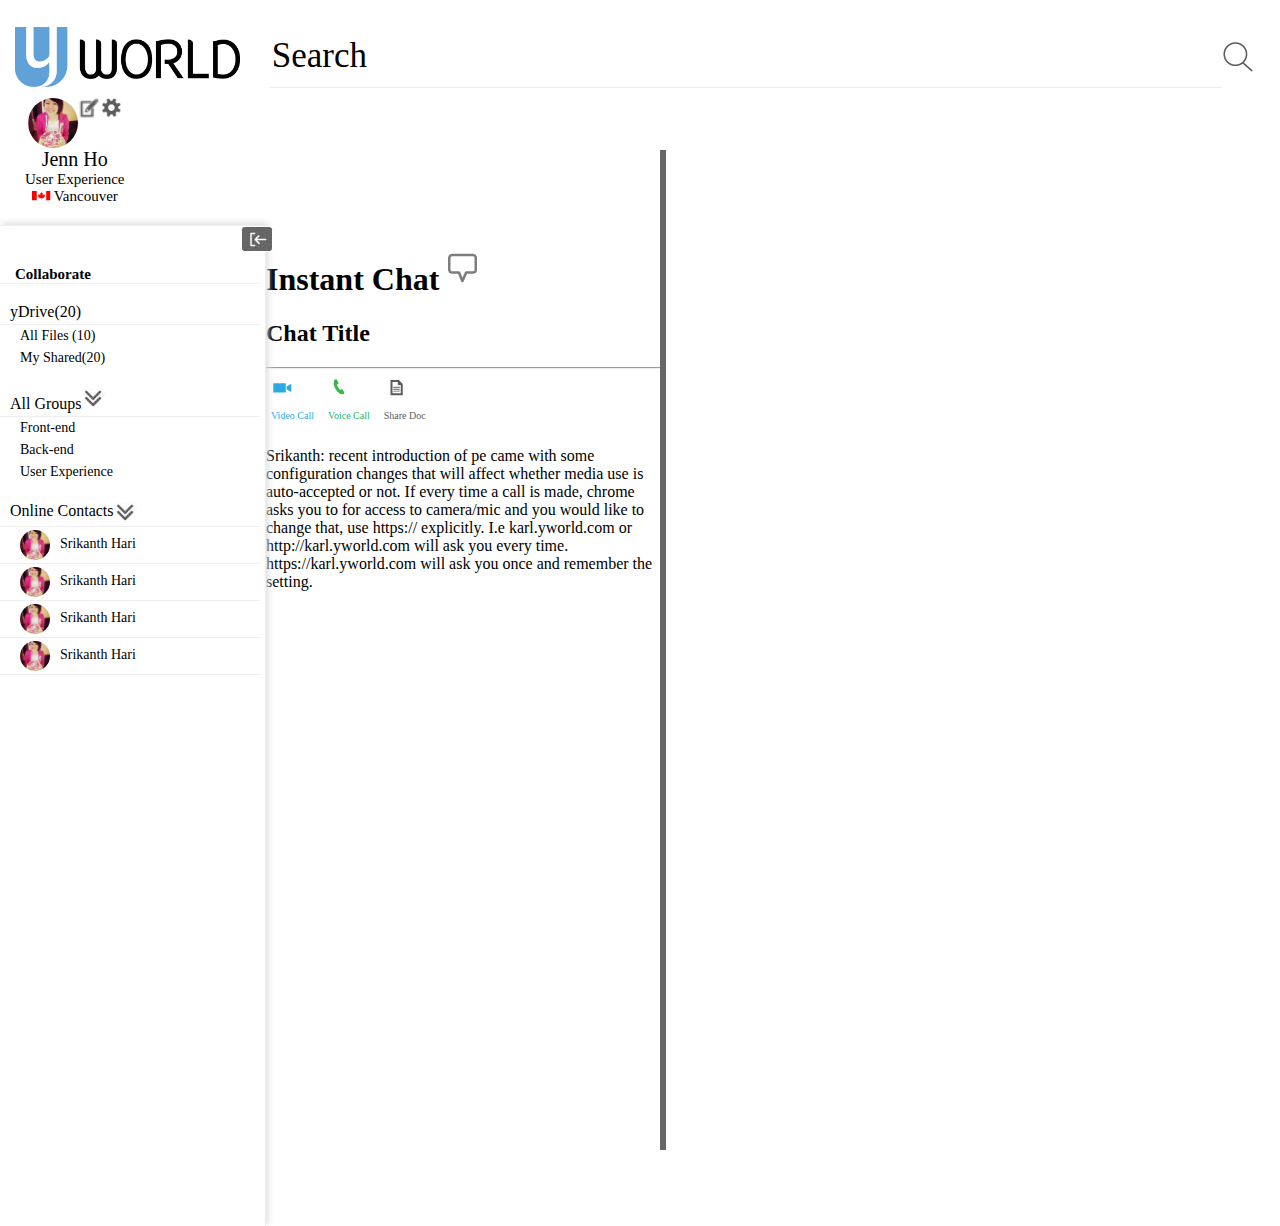
<file: index.html>
<!DOCTYPE html>
<html ng-app="vidao">

  <head>
    <meta charset="utf-8" />
    <title>Vidao</title>
    <link href="normalize.css" rel="stylesheet" />
    <link href="style.css" rel="stylesheet" />
    <link href="layout.css" rel="stylesheet" />
    <link href="style.css" rel="stylesheet" />
    <link href="layout.css" rel="stylesheet" />
    <script src="http://code.jquery.com/jquery-2.0.3.min.js" data-semver="2.0.3" data-require="jquery"></script>
    <script data-semver="1.2.13" src="http://code.angularjs.org/1.2.13/angular.js" data-require="angular.js@1.2.x"></script>
    <script src="app.js"></script>
    <script src="resizer.js"></script>
    <script src="vidao-win-state.js"></script>    
  </head>

<body ng-controller="MainCtrl">
 <div class="layout">
   <header>
        <img src="imgs/yWorld_logo.png" class="logo">
        <input type="text" value="Search"/><img src="imgs/icons/search-03.png">
        <div class="user">
            <div id="user-images">
              <img src="imgs/profile_img.png" class="profile_img">
              <img src="imgs/icons/edit-04.png" class="icon">
              <img src="imgs/icons/settings-05-05.png" class="icon">
            </div>
            <h1>Jenn Ho</h1>
            <h2>User Experience</h2>
            <h3><img src="imgs/icons/flag-02.png" class="flag">Vancouver</h3>
        </div>
   </header>
   <section class= "wrapper">
      <div id="side-bar">
          <img src="imgs/icons/hide-14.jpg" id="hide-icon">
          <h1>Collaborate</h1>
          <ul class="side-bar-ydrive">
            <li>yDrive(20)</li>
            <li>All Files (10)</li>
            <li>My Shared(20)</li>
          </ul>
          <ul class="side-bar-groups">
            <li>All Groups<img src="imgs/icons/double-arrow-12.jpg" id="double-arrow"></li>
            <li>Front-end</li>
            <li>Back-end</li>
            <li>User Experience</li>
          </ul>
          <ul class="side-bar-contacts">
            <li>Online Contacts<img src="imgs/icons/double-arrow-12.jpg" id="double-arrow"></li>
            <li><img src="imgs/profile_img.png" class="chat-img">Srikanth Hari</li>
            <li><img src="imgs/profile_img.png" class="chat-img">Srikanth Hari</li>
            <li><img src="imgs/profile_img.png" class="chat-img">Srikanth Hari</li>
            <li><img src="imgs/profile_img.png" class="chat-img">Srikanth Hari</li>
          </ul>
      </div>
      <div class="content">
           <section id="left-panel">        
                <h1>Instant Chat<img src="imgs/icons/instant-message-01.png"/></h1>
                <h2>Chat Title</h2>
                <hr class="chat-line"/>
                <div class= "vidao-container">
                    <div>
                        <div id="video-call" class="chat-actions">
                          <img src="imgs/icons/video-09.png">
                          <p>Video Call</p>
                        </div>
                        <div id="voice-call" class="chat-actions">
                          <img src="imgs/icons/call-10.png">
                          <p>Voice Call</p>
                        </div>
                        <div id="share-doc" class="chat-actions">
                            <img src="imgs/icons/doc-11.png">
                            <p>Share Doc</p>
                        </div>
                     <div windowed>
                        <p class='body'> Srikanth: recent introduction of pe                  
                                         came with some configuration changes that will affect whether media
                                         use is auto-accepted or not.
                                         If every time a call is made, chrome asks you to for access to
                                         camera/mic and you would like to change that, use https:// explicitly.
                                         I.e karl.yworld.com or http://karl.yworld.com will ask you every time.
                                         https://karl.yworld.com will ask you once and remember the setting.
                        </p>
                    </div>
                  </div>
              </div>
        </section>            
        <section class="main"> </section>
        </div>
      </section>
     <div id="sidebar-resizer" resizer="vertical" resizer-width="6" resizer-left="#left-panel" resizer-right="#main"></div>
 </div>
</body>
</html>
</file>
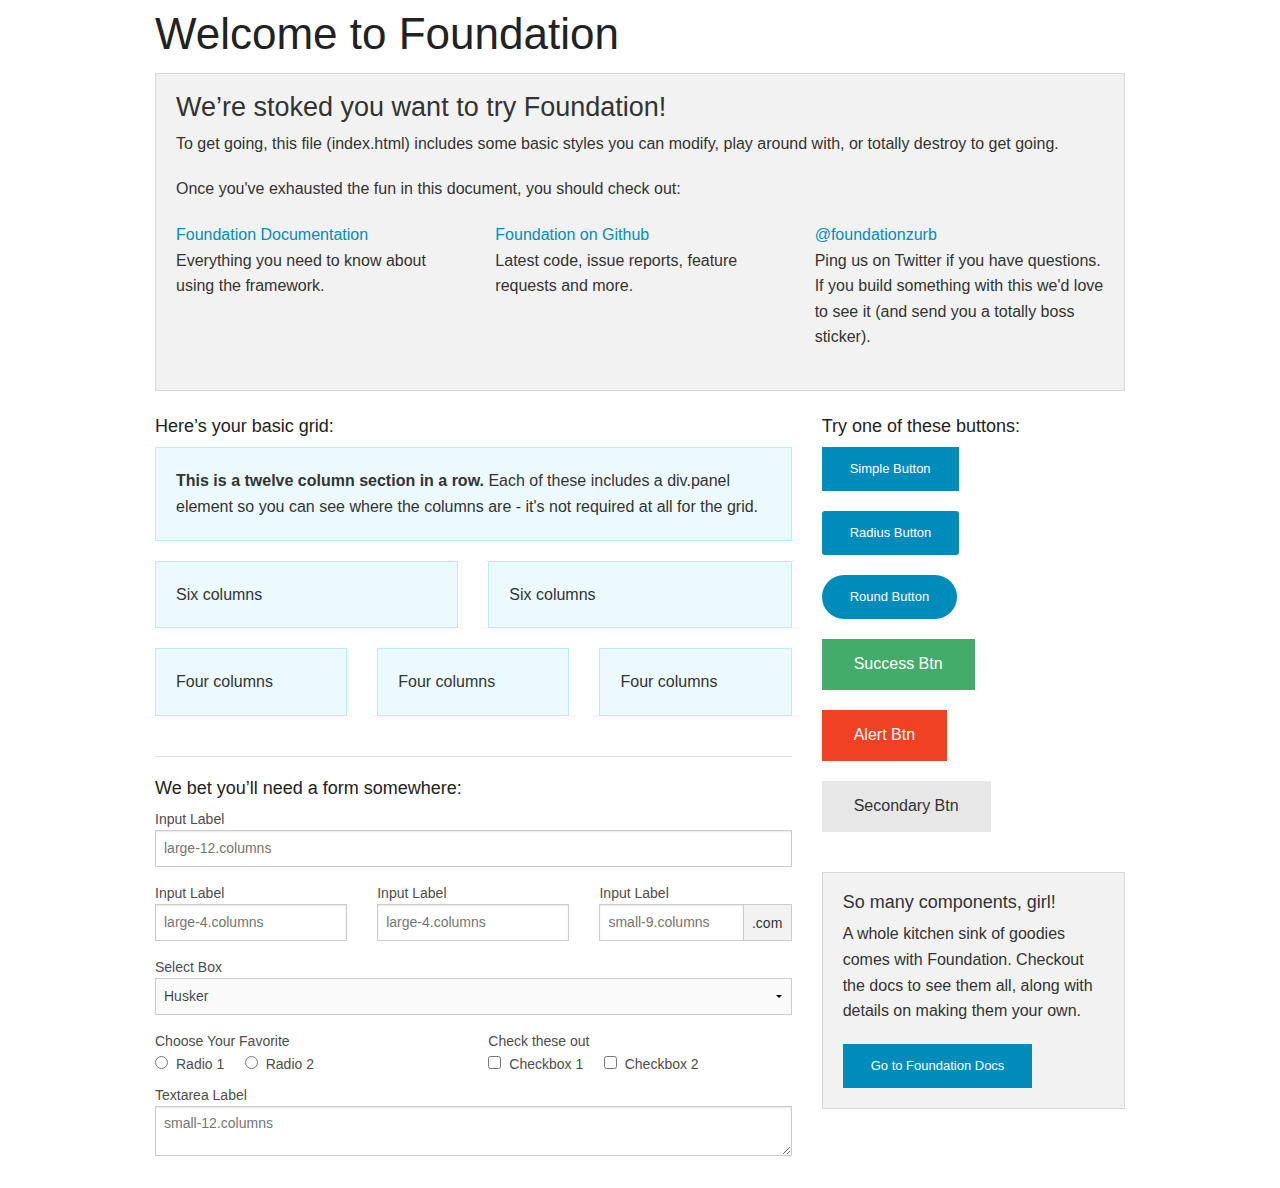
<file: framework/foundation-5.3.3/index.html>
<!doctype html>
<html class="no-js" lang="en">
  <head>
    <meta charset="utf-8" />
    <meta name="viewport" content="width=device-width, initial-scale=1.0" />
    <title>Foundation | Welcome</title>
    <link rel="stylesheet" href="css/foundation.css" />
    <script src="js/vendor/modernizr.js"></script>
  </head>
  <body>
    
    <div class="row">
      <div class="large-12 columns">
        <h1>Welcome to Foundation</h1>
      </div>
    </div>
    
    <div class="row">
      <div class="large-12 columns">
      	<div class="panel">
	        <h3>We&rsquo;re stoked you want to try Foundation! </h3>
	        <p>To get going, this file (index.html) includes some basic styles you can modify, play around with, or totally destroy to get going.</p>
	        <p>Once you've exhausted the fun in this document, you should check out:</p>
	        <div class="row">
	        	<div class="large-4 medium-4 columns">
	    		<p><a href="http://foundation.zurb.com/docs">Foundation Documentation</a><br />Everything you need to know about using the framework.</p>
	    	</div>
	        	<div class="large-4 medium-4 columns">
	        		<p><a href="http://github.com/zurb/foundation">Foundation on Github</a><br />Latest code, issue reports, feature requests and more.</p>
	        	</div>
	        	<div class="large-4 medium-4 columns">
	        		<p><a href="http://twitter.com/foundationzurb">@foundationzurb</a><br />Ping us on Twitter if you have questions. If you build something with this we'd love to see it (and send you a totally boss sticker).</p>
	        	</div>        
					</div>
      	</div>
      </div>
    </div>

    <div class="row">
      <div class="large-8 medium-8 columns">
        <h5>Here&rsquo;s your basic grid:</h5>
        <!-- Grid Example -->

        <div class="row">
          <div class="large-12 columns">
            <div class="callout panel">
              <p><strong>This is a twelve column section in a row.</strong> Each of these includes a div.panel element so you can see where the columns are - it's not required at all for the grid.</p>
            </div>
          </div>
        </div>
        <div class="row">
          <div class="large-6 medium-6 columns">
            <div class="callout panel">
              <p>Six columns</p>
            </div>
          </div>
          <div class="large-6 medium-6 columns">
            <div class="callout panel">
              <p>Six columns</p>
            </div>
          </div>
        </div>
        <div class="row">
          <div class="large-4 medium-4 small-4 columns">
            <div class="callout panel">
              <p>Four columns</p>
            </div>
          </div>
          <div class="large-4 medium-4 small-4 columns">
            <div class="callout panel">
              <p>Four columns</p>
            </div>
          </div>
          <div class="large-4 medium-4 small-4 columns">
            <div class="callout panel">
              <p>Four columns</p>
            </div>
          </div>
        </div>
        
        <hr />
                
        <h5>We bet you&rsquo;ll need a form somewhere:</h5>
        <form>
				  <div class="row">
				    <div class="large-12 columns">
				      <label>Input Label</label>
				      <input type="text" placeholder="large-12.columns" />
				    </div>
				  </div>
				  <div class="row">
				    <div class="large-4 medium-4 columns">
				      <label>Input Label</label>
				      <input type="text" placeholder="large-4.columns" />
				    </div>
				    <div class="large-4 medium-4 columns">
				      <label>Input Label</label>
				      <input type="text" placeholder="large-4.columns" />
				    </div>
				    <div class="large-4 medium-4 columns">
				      <div class="row collapse">
				        <label>Input Label</label>
				        <div class="small-9 columns">
				          <input type="text" placeholder="small-9.columns" />
				        </div>
				        <div class="small-3 columns">
				          <span class="postfix">.com</span>
				        </div>
				      </div>
				    </div>
				  </div>
				  <div class="row">
				    <div class="large-12 columns">
				      <label>Select Box</label>
				      <select>
				        <option value="husker">Husker</option>
				        <option value="starbuck">Starbuck</option>
				        <option value="hotdog">Hot Dog</option>
				        <option value="apollo">Apollo</option>
				      </select>
				    </div>
				  </div>
				  <div class="row">
				    <div class="large-6 medium-6 columns">
				      <label>Choose Your Favorite</label>
				      <input type="radio" name="pokemon" value="Red" id="pokemonRed"><label for="pokemonRed">Radio 1</label>
				      <input type="radio" name="pokemon" value="Blue" id="pokemonBlue"><label for="pokemonBlue">Radio 2</label>
				    </div>
				    <div class="large-6 medium-6 columns">
				      <label>Check these out</label>
				      <input id="checkbox1" type="checkbox"><label for="checkbox1">Checkbox 1</label>
				      <input id="checkbox2" type="checkbox"><label for="checkbox2">Checkbox 2</label>
				    </div>
				  </div>
				  <div class="row">
				    <div class="large-12 columns">
				      <label>Textarea Label</label>
				      <textarea placeholder="small-12.columns"></textarea>
				    </div>
				  </div>
				</form>
      </div>     

      <div class="large-4 medium-4 columns">
			  <h5>Try one of these buttons:</h5>
			  <p><a href="#" class="small button">Simple Button</a><br/>
        <a href="#" class="small radius button">Radius Button</a><br/>
        <a href="#" class="small round button">Round Button</a><br/>            
        <a href="#" class="medium success button">Success Btn</a><br/>
        <a href="#" class="medium alert button">Alert Btn</a><br/>
        <a href="#" class="medium secondary button">Secondary Btn</a></p>           
				<div class="panel">
        	<h5>So many components, girl!</h5>
        	<p>A whole kitchen sink of goodies comes with Foundation. Checkout the docs to see them all, along with details on making them your own.</p>
        	<a href="http://foundation.zurb.com/docs/" class="small button">Go to Foundation Docs</a>          
        </div>
      </div>
    </div>
    
    <script src="js/vendor/jquery.js"></script>
    <script src="js/foundation.min.js"></script>
    <script>
      $(document).foundation();
    </script>
  </body>
</html>
</file>
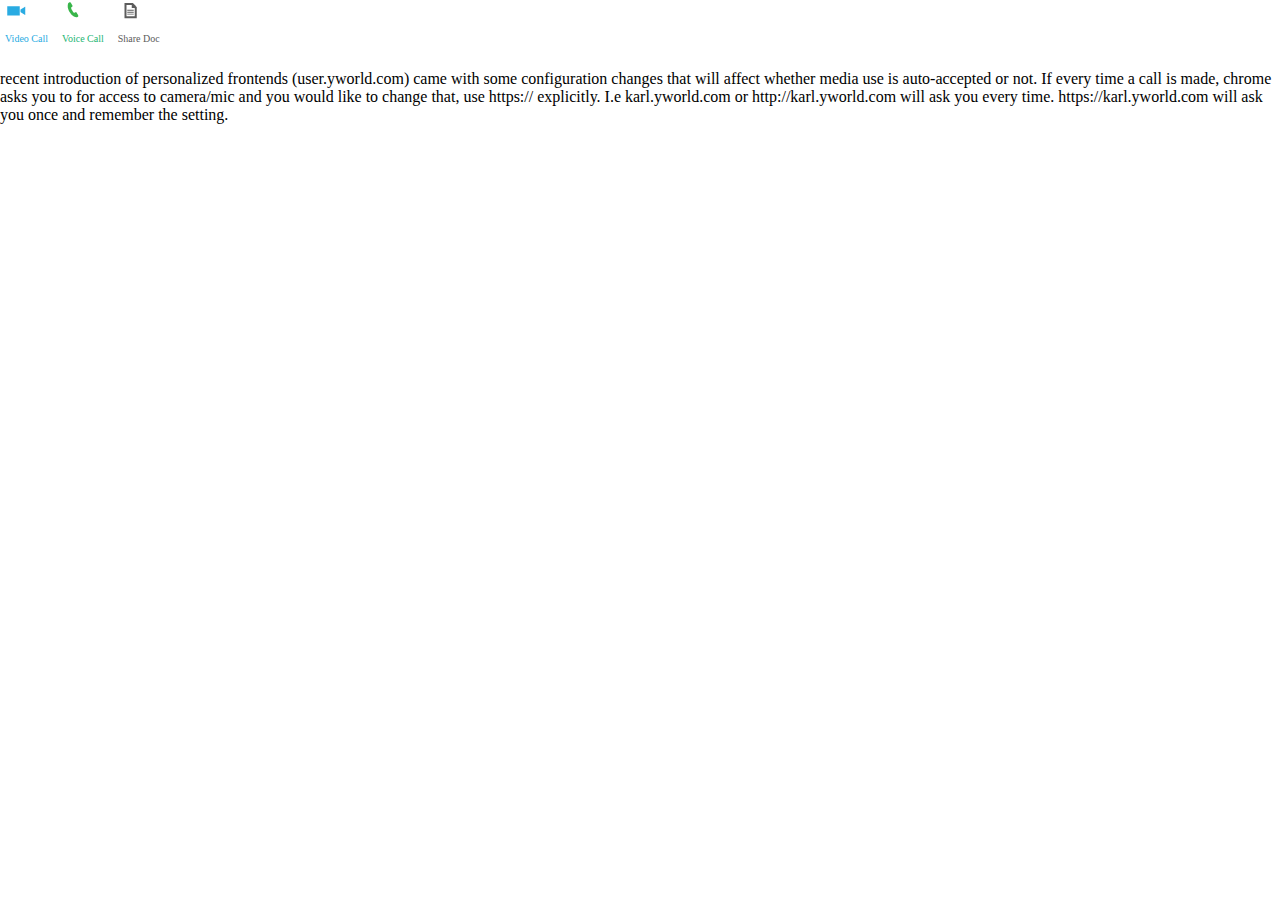
<file: child.html>
<!DOCTYPE html>
<html ng-app="vidao">

  <head>
    <meta charset="utf-8" />
    <title>Vidao</title>
    <link href="normalize.css" rel="stylesheet" />
    <link href="style.css" rel="stylesheet" />
    <link href="layout.css" rel="stylesheet" />
    <link href="style.css" rel="stylesheet" />
    <link href="layout.css" rel="stylesheet" />
    <script src="http://code.jquery.com/jquery-2.0.3.min.js" data-semver="2.0.3" data-require="jquery"></script>
    <script data-semver="1.2.13" src="http://code.angularjs.org/1.2.13/angular.js" data-require="angular.js@1.2.x"></script>
    <script src="app.js"></script>
    <script src="resizer.js"></script>
    <script src="vidao-win-state.js"></script>    
  </head>

<body ng-controller="MainCtrl">
 
            <div class= "vidao-container">
                <div>
                  <div id="video-call" class="chat-actions">
                    <img src="imgs/icons/video-09.png">
                    <p>Video Call</p>
                  </div>
                  <div id="voice-call" class="chat-actions">
                    <img src="imgs/icons/call-10.png">
                    <p>Voice Call</p>
                  </div>
                  <div id="share-doc" class="chat-actions">
                    <img src="imgs/icons/doc-11.png">
                    <p>Share Doc</p>
                  </div>
               
                  <div call="vidao_call()" windowed>
                    <p class='body'> recent introduction of personalized frontends (user.yworld.com)
                        came with some configuration changes that will affect whether media
                        use is auto-accepted or not.
                        If every time a call is made, chrome asks you to for access to
                        camera/mic and you would like to change that, use https:// explicitly.
                        I.e karl.yworld.com or http://karl.yworld.com will ask you every time.
                        https://karl.yworld.com will ask you once and remember the setting.
                    </p>
                  </div>
               </div>
           </div>
          
</body>
</html>
</file>
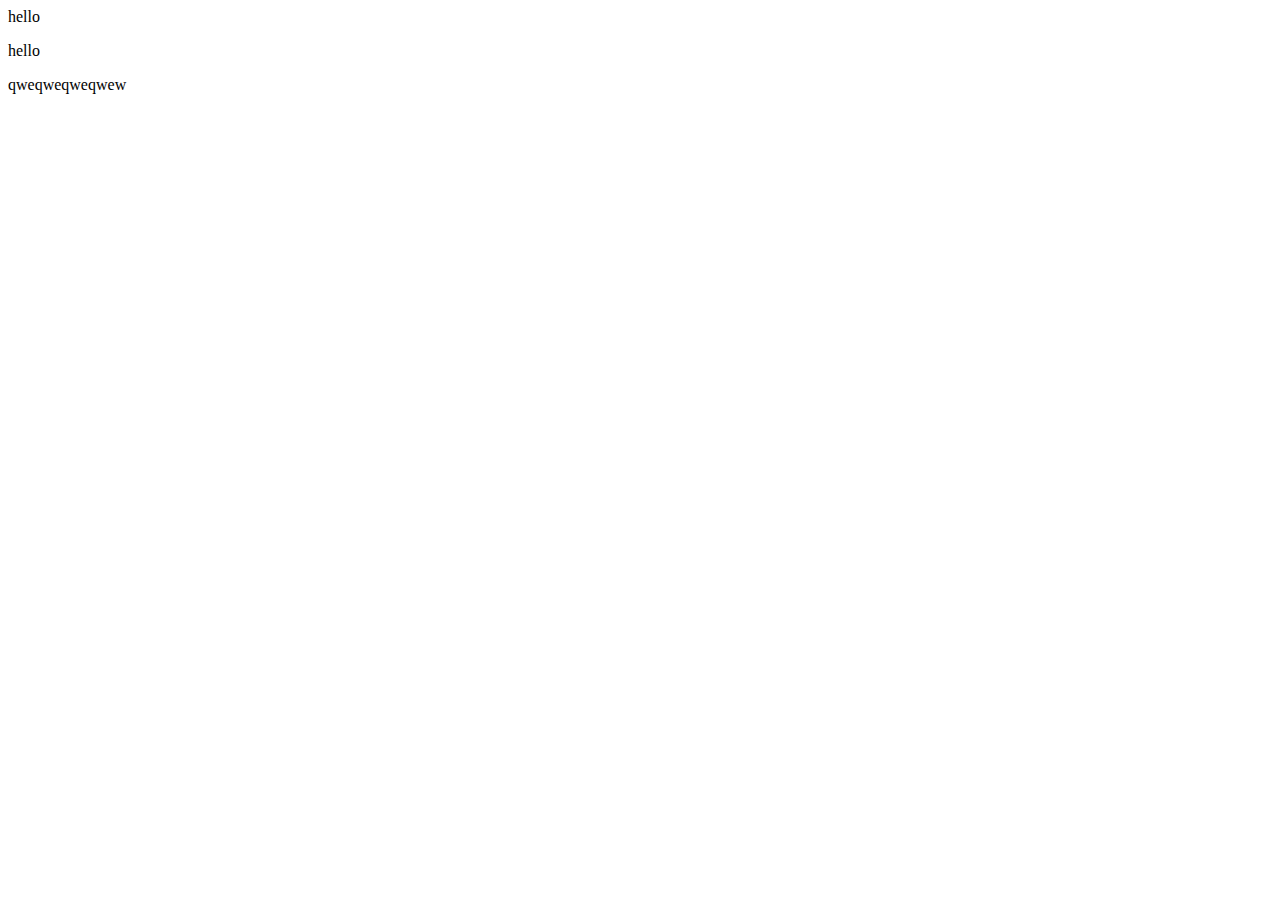
<file: test.html>
<!DOCTYPE html>
<html ng-app="vidao-app">

  <head>
    <meta charset="utf-8" />
    <title>AngularJS Plunker</title>
  </head>

<body ng-controller="MainCtrl">
 
           <div class= "vidao-container">
              <div class="vidao-head">hello</div>
              <div class="body">
                <p> hello
                </p>
              </div>qweqweqweqwew
           </div>
</body>
</html>
</file>
<file: style.css>
html, body{
    margin:0;
    font-family:Helvetica Neue;
    font-weight:200;
}

.wrapper, header, .user, #user-images, .side-bar-contacts{
    display: flex;
}
header{
    background-color: #FFF;
    padding-bottom:10px;
    padding-top:25px;
    padding-left:15px;
    align-items:center;
    flex-flow:row wrap;
}
header .logo{
    height:60px;
}
header input[type="text"]{
    margin-left:30px;
    height:60px;
    min-width:75%;
    border:none;
    border-bottom:1px solid #EEE;
    font-size:35px;
    font-family:Helvetica Neue;
    font-weight:100;
}
.user{
    align-items:center;
    flex-flow:column;
    padding:10px;
}
.user .profile_img{
    border-radius:50%;
    height:50px;
}
#user-images .icon{
    height:20px;
}
#user-images *{
    flex-flow:column;
}
.user h1, .user h2, .user h3{
    font-weight:100;
    margin:0px;
}
.user h1{
    font-size:20px;
}
.user h2, .user h3{
    font-size:15px;
}
.flag{
    margin-right:3px;
}
#side-bar{
    background-color: #FFF;
    width: 260px;
    height: 1000px;
    padding-right:5px;
    border-right:1px solid #EEE;
    border-top:1px solid #EEE;
    box-shadow: 2px -2px 7px #DDD;
    z-index:1000;
}
#hide-icon{
    margin-left:240px;
}
#double-arrow{
    margin-right:0px;
}
#side-bar h1{
    font-size:15px;
    padding-left:15px;
    border-bottom:1px solid #EEE;
}
#side-bar ul{
    list-style-type:none;
    padding:0px;
}
#side-bar li{
    padding:3px 10px;
}
#side-bar ul li:first-child{
    font-weight:400;
    border-bottom:solid 1px #EEE;
}
#side-bar ul li:not(:first-child){
    font-size:14px;
    text-indent:10px;
}
.side-bar-contacts{
    flex-flow:column;
}
.side-bar-contacts li{
    border-bottom:1px solid #EEE;
}
.side-bar-contacts img{
    vertical-align: middle;
    margin-right:10px;
}
.chat-img{
    height:30px;
    border-radius:50%;
}
#chat-panel {
	background-color: #FFF;
    width: 400px;
    height: 1000px;
    padding:0px 15px;
}
#chat-panel h1, #chat-panel h2{
    text-align:center;
}
#chat-panel h1{
    vertical-align: middle;
    font-size:22px;
}
#chat-panel h2{
    font-size:15px;
    font-weight:500;
}
#chat-panel h1 img{
    vertical-align: middle;
}
.chat-line{

}
.chat-actions{
    font-size:10px;
    display:inline-block;
    padding:0px 5px;
}
#video-call{
    color:#29ABE2;
}
#voice-call{
    color:#22B573;
}
#share-doc{
    color:#5C5C5C;
}
.windowed-class{
    display:inline-block;
    float: right;
    margin-right: 20px;
    margin-top: -50px;
}
.main {   
}
#sidebar-resizer {
	background-color: #666;
    position: absolute;
    top: 150px;
    height: 1000px;
    left: 660px;
    width: 6px;
    cursor: e-resize;
}
</file>
<file: layout.css>
.wrapper{
    display: flex;
}

header{
}

#side-bar {
}

#left-panel {
    width: 400px;
}
.main {
}
#sidebar-resizer {
    position: absolute;
    left: 660px;
    width: 6px;
    cursor: e-resize;
}
</file>
